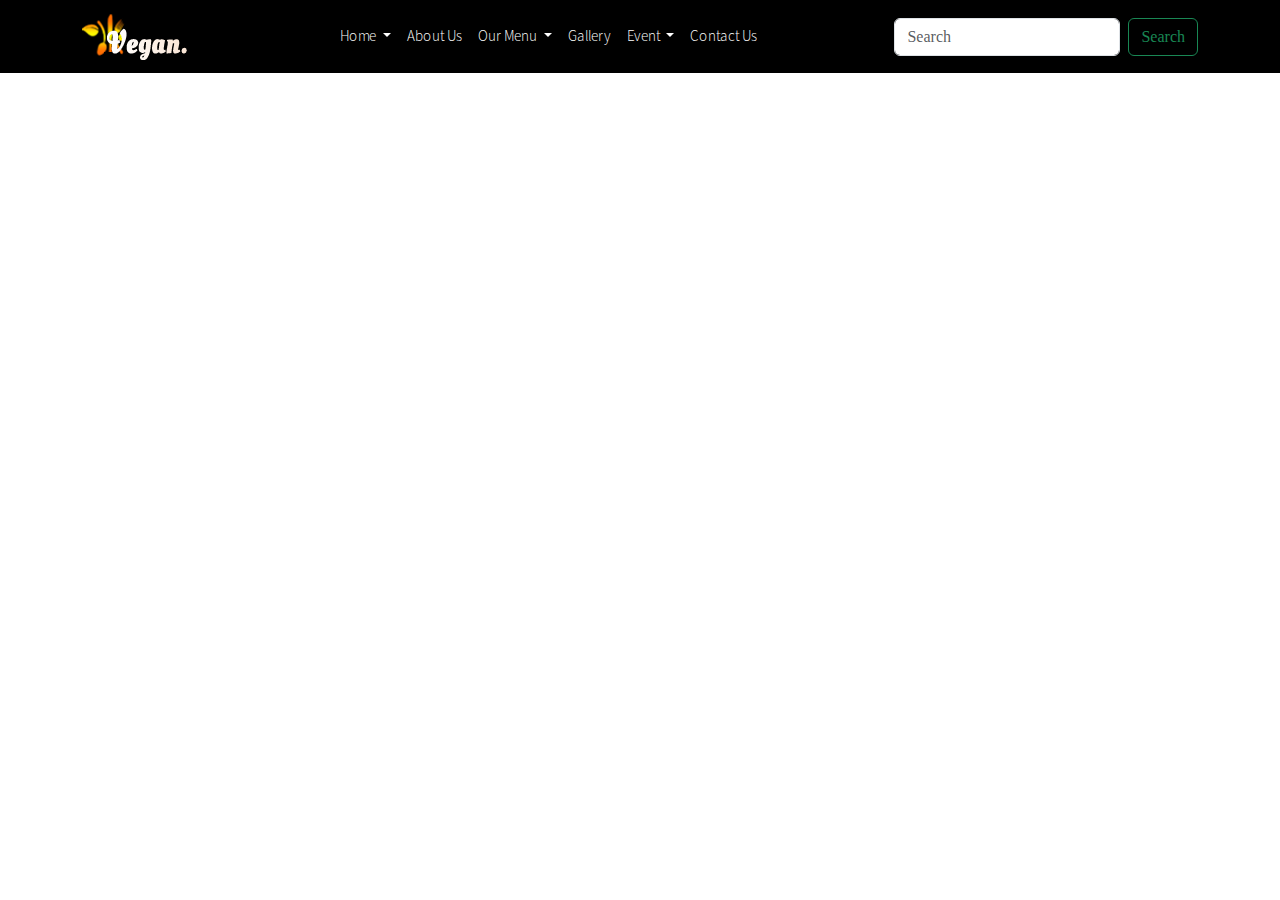
<file: about.html>
<!DOCTYPE html>
<html lang="en">
<head>
    <meta charset="UTF-8">
    <meta name="viewport" content="width=device-width, initial-scale=1.0">
    <title>Document</title>
    <link href="https://cdn.jsdelivr.net/npm/bootstrap@5.3.3/dist/css/bootstrap.min.css" rel="stylesheet" integrity="sha384-QWTKZyjpPEjISv5WaRU9OFeRpok6YctnYmDr5pNlyT2bRjXh0JMhjY6hW+ALEwIH" crossorigin="anonymous">
    <!-- nav css bootstrap end -->
    <link rel="stylesheet" href="https://cdnjs.cloudflare.com/ajax/libs/OwlCarousel2/2.3.4/assets/owl.theme.default.css">
    <link rel="stylesheet" href="https://cdnjs.cloudflare.com/ajax/libs/OwlCarousel2/2.3.4/assets/owl.carousel.min.css">
    <link rel="stylesheet" href="https://cdnjs.cloudflare.com/ajax/libs/font-awesome/6.5.2/css/all.min.css"/>
    <!-- <link rel="stylesheet" href="Css/demo.css">
    <link rel="stylesheet" href="Css/main.css">
    <link rel="stylesheet" href="Css/nav.css"> -->
    <link rel="stylesheet" href="Css/stylesheet.css">
</head>
<body>
    <!-- nav bar start -->
   <header>
    <nav class="navbar navbar-expand-lg fixed-top bg-body-tertiary">
        <div class="container">
          <a class="navbar-brand" href="#"><img src="image/logo1.png" alt=""></a>
          <button class="navbar-toggler" type="button" data-bs-toggle="collapse" data-bs-target="#navbarSupportedContent" aria-controls="navbarSupportedContent" aria-expanded="false" aria-label="Toggle navigation">
            <span class="navbar-toggler-icon"></span>
          </button>
          <div class="collapse navbar-collapse" id="navbarSupportedContent">
            <ul class="navbar-nav ms-auto mb-2 mb-lg-0">
                <li class="nav-item dropdown">
                    <a class="nav-link dropdown-toggle" href="#" role="button" data-bs-toggle="dropdown" aria-expanded="false">
                      Home
                    </a>
                    <ul class="dropdown-menu">
                      <li><a class="dropdown-item" href="#">Home 1</a></li>
                      <li><hr class="dropdown-divider"></li>
                      <li><a class="dropdown-item" href="#">Home 2</a></li>
                      <li><a class="dropdown-item" href="#">Home 3</a></li>
                    </ul>
                  </li>
              <li class="nav-item">
                <a class="nav-link" href="#">About Us</a>
              </li>
              <li class="nav-item dropdown">
                <a class="nav-link dropdown-toggle" href="#" role="button" data-bs-toggle="dropdown" aria-expanded="false">
                  Our Menu
                </a>
                <ul class="dropdown-menu">
                  <li><a class="dropdown-item" href="#">Our Menu 1</a></li>
                  <li><hr class="dropdown-divider"></li>
                  <li><a class="dropdown-item" href="#">Our Menu 2</a></li>
                  <li><a class="dropdown-item" href="#">Our Menu 3</a></li>
                </ul>
              </li>
              <li class="nav-item">
                <a class="nav-link">Gallery</a>
              </li>
              <li class="nav-item dropdown">
                <a class="nav-link dropdown-toggle" href="#" role="button" data-bs-toggle="dropdown" aria-expanded="false">
                  Event
                </a>
                <ul class="dropdown-menu">
                  <li><a class="dropdown-item" href="#">Event</a></li>
                  <li><hr class="dropdown-divider"></li>
                  <li><a class="dropdown-item" href="#">Our Blog</a></li>
                  <li><a class="dropdown-item" href="#">Our Blog Details</a></li>
                </ul>
              </li>
              <li class="nav-item">
                <a class="nav-link">Contact Us</a>
              </li>
            </ul>
            <form class="d-flex ms-auto mb-2 mb-lg-0" role="search">
              <input class="form-control me-2" type="search" placeholder="Search" aria-label="Search">
              <button class="btn btn-outline-success" type="submit">Search</button>
            </form>
          </div>
        </div>
      </nav>
   </header>
    <!-- <div class="banner">
        <div id="carouselExampleCaptions" class="carousel slide">
            <div class="carousel-indicators">
              <button type="button" data-bs-target="#carouselExampleCaptions" data-bs-slide-to="0" class="active" aria-current="true" aria-label="Slide 1"></button>
              <button type="button" data-bs-target="#carouselExampleCaptions" data-bs-slide-to="1" aria-label="Slide 2"></button>
              <button type="button" data-bs-target="#carouselExampleCaptions" data-bs-slide-to="2" aria-label="Slide 3"></button>
              <button type="button" data-bs-target="#carouselExampleCaptions" data-bs-slide-to="3" aria-label="Slide 4"></button>
              <button type="button" data-bs-target="#carouselExampleCaptions" data-bs-slide-to="4" aria-label="Slide 5"></button>
            </div>
            <div class="carousel-inner">
              <div class="carousel-item active">
                <img src="image/banner.jpg" class="d-block w-100" alt="...">
                <div class="carousel-caption d-none d-md-block">
                  <h5>First slide label</h5>
                  <p>Some representative placeholder content for the first slide.</p>
                </div>
              </div>
              <div class="carousel-item">
                <img src="image/image-1.jpg" class="d-block w-100" alt="...">
                <div class="carousel-caption d-none d-md-block">
                  <h5>Second slide label</h5>
                  <p>Some representative placeholder content for the second slide.</p>
                </div>
              </div>
              <div class="carousel-item">
                <img src="image/image-2.jpg" class="d-block w-100" alt="...">
                <div class="carousel-caption d-none d-md-block">
                  <h5>Second slide label</h5>
                  <p>Some representative placeholder content for the second slide.</p>
                </div>
              </div>
              <div class="carousel-item">
                <img src="image/image-3.jpg" class="d-block w-100" alt="...">
                <div class="carousel-caption d-none d-md-block">
                  <h5>Second slide label</h5>
                  <p>Some representative placeholder content for the second slide.</p>
                </div>
              </div>
              <div class="carousel-item">
                <img src="image/image-4.jpg" class="d-block w-100" alt="...">
                <div class="carousel-caption d-none d-md-block">
                  <h5>Second slide label</h5>
                  <p>Some representative placeholder content for the second slide.</p>
                </div>
              </div>
              <div class="carousel-item">
                <img src="image/image-5.jpg" class="d-block w-100" alt="...">
                <div class="carousel-caption d-none d-md-block">
                  <h5>Third slide label</h5>
                  <p>Some representative placeholder content for the third slide.</p>
                </div>
              </div>
            </div>
            <button class="carousel-control-prev" type="button" data-bs-target="#carouselExampleCaptions" data-bs-slide="prev">
              <span class="carousel-control-prev-icon" aria-hidden="true"></span>
              <span class="visually-hidden">Previous</span>
            </button>
            <button class="carousel-control-next" type="button" data-bs-target="#carouselExampleCaptions" data-bs-slide="next">
              <span class="carousel-control-next-icon" aria-hidden="true"></span>
              <span class="visually-hidden">Next</span>
            </button>
          </div>
    </div>
    <div class="about_us">
        <div class="Container">
            <div class="row">
                            <div class="txt_one">
                                <h5>Our Story</h5>
                                <h2>Welcome to Vegan Resturant</h2>
                                <p>Lorem ipsum dolor sit amet, consectetur adipiscing elit, sed do eiusmod tempor <br> incididunt ut labore et dolore magna aliqua. Ut enim ad minim veniam, nostrud <br> consectetur adipiscing adipiscing elit. <br><br><br>Lorem ipsum dolor sit amet, consectetur adipiscing elit, sed do eiusmod tempor <br> incididunt ut labore et dolore magna aliqua. Ut enim ad minim veniam, nostrud <br> consectetur adipiscing adipiscing elit.</p>
                                <div class="read_more">
                                    <a href="#">Read More</a>
                                </div>
                            </div>
                         <div class="img_sec">
                                   <img src="image/about-1.jpg" alt="about-1">
                         </div>
                                
            </div>
        </div>

   </div>  
   <div class="service_quality">
            <div class="Container">
              <div class="service_quality_sec">
                <div class="quality_heading">
                    <h5>Everything You Find In</h5>
                    <h2>Quality of Service</h2>
                </div>
              </div>
             </div>
   </div>
   <div class="service_quality_part">
      <div class="Container">
          <div class="flex_sec_three">
               <div class="flex_sec_three_copy">
            <div class="box">
          <div class="icon">
            <i class="fa-solid fa-burger fa-2xl"></i>
          </div>
          <div class="our_speech">
              <h4>Gold Spa & Fitness Club</h4>
              <p>Lorem ipsum dolor sit amet, consectetur adipiscing elit, sed do eiusmod tempor incididunt ut labore et dolore.</p>
          </div>
          </div>
          <div class="box">
          <div class="icon">
              <img src="image/dumble.png" alt="">
          </div>
          <div class="our_speech">
              <h4>Gold Spa & Fitness Club</h4>
              <p>Lorem ipsum dolor sit amet, consectetur adipiscing elit, sed do eiusmod tempor incididunt ut labore et dolore.</p>
          </div>
          </div>
          <div class="box">
          <div class="icon">
              <img src="image/dumble.png" alt="">
          </div>
          <div class="our_speech">
              <h4>Gold Spa & Fitness Club</h4>
              <p>Lorem ipsum dolor sit amet, consectetur adipiscing elit, sed do eiusmod tempor incididunt ut labore et dolore.</p>
          </div>
          </div>
               </div>
               <div class="flex_sec_three_copy">
            <div class="box">
          <div class="icon">
              <img src="image/dumble.png" alt="dumble">
          </div>
          <div class="our_speech">
              <h4>Gold Spa & Fitness Club</h4>
              <p>Lorem ipsum dolor sit amet, consectetur adipiscing elit, sed do eiusmod tempor incididunt ut labore et dolore.</p>
          </div>
          </div>
          <div class="box">
          <div class="icon">
              <img src="image/dumble.png" alt="">
          </div>
          <div class="our_speech">
              <h4>Gold Spa & Fitness Club</h4>
              <p>Lorem ipsum dolor sit amet, consectetur adipiscing elit, sed do eiusmod tempor incididunt ut labore et dolore.</p>
          </div>
          </div>
          <div class="box">
          <div class="icon">
              <img src="image/dumble.png" alt="">
          </div>
          <div class="our_speech">
              <h4>Gold Spa & Fitness Club</h4>
              <p>Lorem ipsum dolor sit amet, consectetur adipiscing elit, sed do eiusmod tempor incididunt ut labore et dolore.</p>
          </div>
          </div>
               </div>
           </div>
      </div>
   </div>
   <div class="our_blog_event">
    <div class="Container">
        <div class="blog_heading">
            <h5>Latest News At Vegan</h5>
            <h2>Our Blog & Event</h2>
        </div>
        <div class="flex_sec_four">
            <div class="sec_four">
                <div class="blog_img">
                    <img src="image/blog-1.jpg" alt="blog-1">
                </div>
                <div class="blog_content">
                 <h3>   Quick and Easy Ginger Beef and Onion Stir Fry</h3>
                 <p>Lorem ipsum dolor sit amet, consectetur adipiscing elit, sed do eiusmod tempor incididunt ut labore veniam dolore.</p>
                </div>
            </div>
            <div class="sec_four">
                <div class="blog_img">
                    <img src="image/blog-2.jpg" alt="blog-2">
                </div>
                <div class="blog_content">
                 <h3>How To Avoid Unexpected Restaurant Expenses</h3>
                 <p>Lorem ipsum dolor sit amet, consectetur adipiscing elit, sed do eiusmod tempor incididunt ut labore veniam dolore.</p>
                </div>
            </div>
            <div class="sec_four">
                <div class="blog_img">
                    <img src="image/blog-3.jpg" alt="blog-3">
                </div>
                <div class="blog_content">
                 <h3>Now Is The Right Time To Offer Take And Bake Pizza</h3>
                 <p>Lorem ipsum dolor sit amet, consectetur adipiscing elit, sed do eiusmod tempor incididunt ut labore veniam dolore.</p>
                </div>
            </div>
        </div>
    </div>
   </div>
   <div class="find_us">
    <div class="Container">
        <div class="find_us_location">
            <div class="address">
                <p>1/100 Rajendra Prasad Colony , PGM Saha Road , Near Padatik Club</p>
                <h2>Rajendra Prasad Colony , Kolkata , 700033</h2>
            </div>
            <div class="map">
                <iframe src="https://www.google.com/maps/embed?pb=!1m18!1m12!1m3!1d117925.21689582619!2d88.26494964376381!3d22.53556493830009!2m3!1f0!2f0!3f0!3m2!1i1024!2i768!4f13.1!3m3!1m2!1s0x39f882db4908f667%3A0x43e330e68f6c2cbc!2sKolkata%2C%20West%20Bengal!5e0!3m2!1sen!2sin!4v1715289253275!5m2!1sen!2sin" width="600" height="450" style="border:0;" allowfullscreen="" loading="lazy" referrerpolicy="no-referrer-when-downgrade"></iframe>
            </div>
        </div>
    </div>
   </div>
   <div class="video_blog">
    <div class="Container">
        <div class="video_blog_part">
            <div class="video_part">
                <div class="video">
                    <iframe width="560" height="315" src="https://www.youtube.com/embed/LjBRZdtow4Q?si=Zov-4qjH8XpRyyd2" title="YouTube video player" frameborder="0" allow="accelerometer; autoplay; clipboard-write; encrypted-media; gyroscope; picture-in-picture; web-share" referrerpolicy="strict-origin-when-cross-origin" allowfullscreen></iframe>
                </div>
                <p>Blog-1</p>
            </div>
            <div class="video_part">
                <div class="video">
                    <iframe width="560" height="315" src="https://www.youtube.com/embed/LjBRZdtow4Q?si=Zov-4qjH8XpRyyd2" title="YouTube video player" frameborder="0" allow="accelerometer; autoplay; clipboard-write; encrypted-media; gyroscope; picture-in-picture; web-share" referrerpolicy="strict-origin-when-cross-origin" allowfullscreen></iframe>
                </div>
                <p>Blog-2</p>
            </div>
            <div class="video_part">
                <div class="video">
                    <iframe width="560" height="315" src="https://www.youtube.com/embed/LjBRZdtow4Q?si=Zov-4qjH8XpRyyd2" title="YouTube video player" frameborder="0" allow="accelerometer; autoplay; clipboard-write; encrypted-media; gyroscope; picture-in-picture; web-share" referrerpolicy="strict-origin-when-cross-origin" allowfullscreen></iframe>
                </div>
                <p>Blog-3</p>
            </div>
        </div>
    </div>
   </div>
   <footer>
            <div class="Container">
                <div class="flex_sec_five">
                    <div class="footer_content">
                        <div class="footer_content_heading">
                            <h3>Our Location</h3>
                        </div>
                        <p>1/100 Rajendra Prasad Colony ,<br> PGM Saha Road , <br>Near Padatik Club
                            <br>
                            Kolkata , 700033
                        </p>
                        <div class="google_location">
                            <iframe src="https://www.google.com/maps/embed?pb=!1m23!1m12!1m3!1d7371.334482678039!2d88.35819113392246!3d22.51666472913098!2m3!1f0!2f0!3f0!3m2!1i1024!2i768!4f13.1!4m8!3e6!4m0!4m5!1s0x3a0276d551f1dbed%3A0x757d6a2be1a378ee!2sGolpark%2C%20Hindustan%20Park%2C%20Gariahat%2C%20Kolkata%2C%20West%20Bengal!3m2!1d22.516983099999997!2d88.3633918!5e0!3m2!1sen!2sin!4v1715701214333!5m2!1sen!2sin" width="600" height="450" style="border:0;" allowfullscreen="" loading="lazy" referrerpolicy="no-referrer-when-downgrade"></iframe>
                        </div>
                    </div>
                    <div class="footer_content">
                        <div class="footer_content_heading">
                            <h3>Opening Hours</h3>
                        </div>
                        <p>Monday to Saturday
                            <br>
                            8 A.M  to 11 P.M 
                            <br>
                            Sunday Close
                        </p>
                    </div>
                    <div class="footer_content">
                        <div class="footer_content_heading">
                            <h3>Useful Links</h3>
                        </div>
                        <div class="useful_links">
                            <ul>
                                <li><a href="#">Home</a></li>
                                <li><a href="#">About Us</a></li>
                                <li><a href="#">Blog</a></li>
                                <li><a href="#">Our Menu</a></li>
                                <li><a href="#">Event</a></li>
                                <li><a href="#">Contact Us</a></li>
                            </ul>
                        </div>
                    </div>
                    <div class="footer_content">
                        <div class="footer_content_heading">
                            <h3>Contact Info</h3>
                        </div>
                        <div class="mobile_number">
                            <a href="#">+91 9876543210</a>
                        </div>
                        <div class="mail">
                            <a href="#">vegan_demo@gmail.com</a>
                        </div>
                        <ul class="social_links">
                            <li>
                                <a href="#">
                                  <i class="fa-brands fa-facebook fa-2xl"></i>
                                </a>
                            </li>
                            <li>
                                <a href="#">
                                    <i class="fa-brands fa-twitter fa-2xl"></i>
                                </a>
                            </li>
                            <li>
                                <a href="#">
                                    <i class="fa-brands fa-square-instagram fa-2xl"></i>
                                </a>
                            </li>
                            <li>
                                <a href="#">
                                    <i class="fa-brands fa-linkedin fa-2xl"></i>
                                </a>
                            </li>
                        </ul>
                    </div>
                </div>
            </div>
   </footer>
   <div class="copy_right_sec">
    <div class="Container">
       <div class="flex_sec_six">
            <div class="left_sec">
                      <p>Vegan &copy; 2020-Designed by Cute Themes.</p>
            </div>
            <div class="right_sec">
                       <a class="terms_conditions_sec" href="#">Terms & Conditions</a>
                       <a class="privacy_policy" href="">Privacy Policy</a>
            </div>
       </div>
    </div>
   </div> -->

   <script src="https://cdn.jsdelivr.net/npm/bootstrap@5.3.3/dist/js/bootstrap.bundle.min.js" integrity="sha384-YvpcrYf0tY3lHB60NNkmXc5s9fDVZLESaAA55NDzOxhy9GkcIdslK1eN7N6jIeHz" crossorigin="anonymous"></script>
<!-- <script>
    /* Toggle between adding and removing the "responsive" class to topnav when the user clicks on the icon */
function myFunction() {
  var x = document.getElementById("myTopnav");
  if (x.className === "topnav") {
    x.className += " responsive";
  } else {
    x.className = "topnav";
  }
}
</script> -->
<!-- // owl carousel java script start
   <script src="https://cdnjs.cloudflare.com/ajax/libs/jquery/3.7.1/jquery.min.js"></script>
    <script src="https://cdnjs.cloudflare.com/ajax/libs/OwlCarousel2/2.3.4/owl.carousel.min.js"></script>
   <script>
    $('.owl-carousel').owlCarousel({
    loop:true,
    margin:10,
    nav:true,
    autoplay:true,
    autoplaytiming:2000,
    responsive:{
        0:{
            items:1
        },
        600:{
            items:3
        },
        1000:{
            items:5
        },
        1200:{
            items:1 ,
            nav:true
        
        }
    }
})
   </script> -->
   <script>
    $('.carousel-item').carouselItem({ 
        loop:true,
        autoplay:true,
        autoplaytiming:1000,
    }
)
   </script>
</body>
</html>
</file>
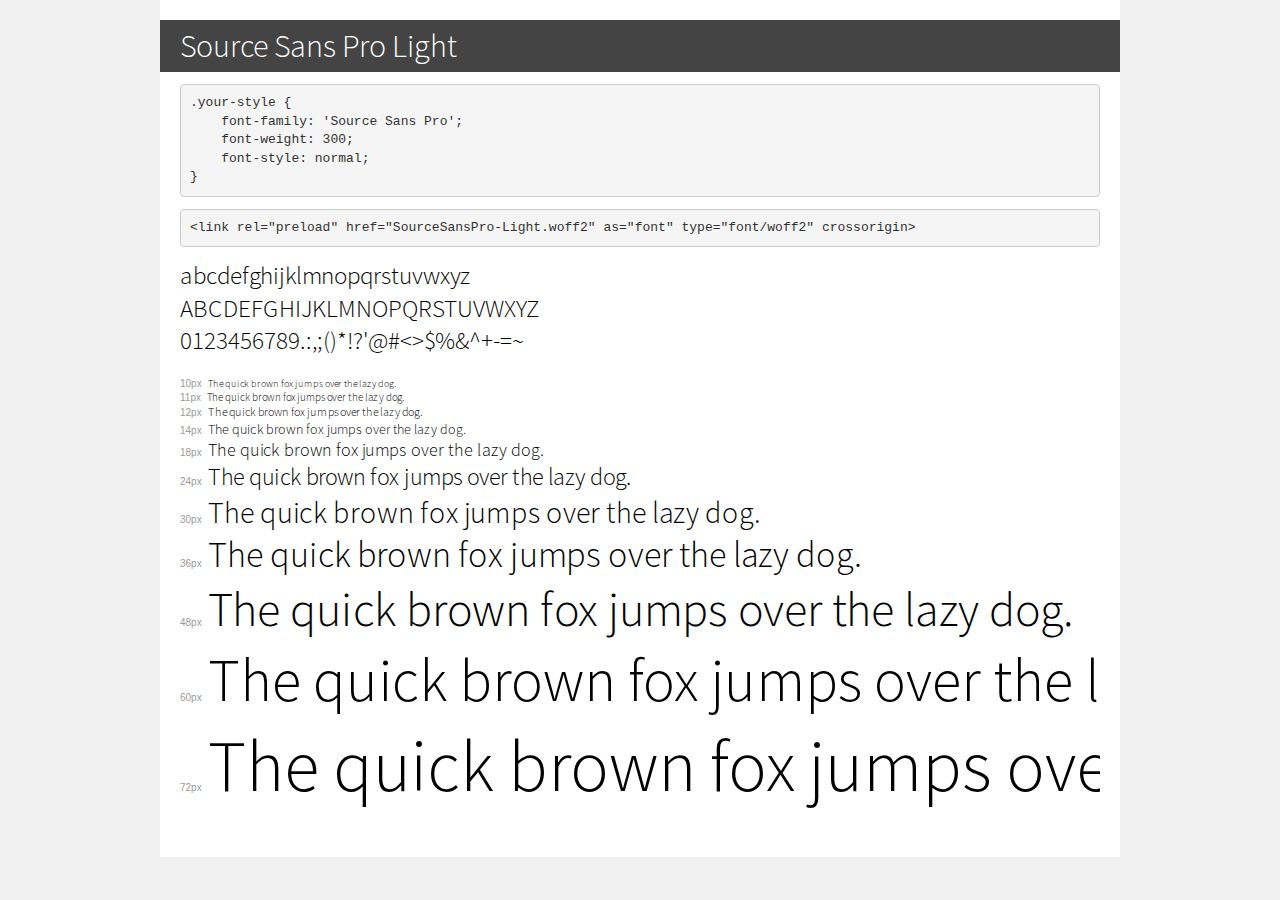
<file: font/demo.html>
<!DOCTYPE html>
<html lang="en">
<head>
    <meta charset="utf-8">
    <meta http-equiv="X-UA-Compatible" content="IE=edge">
    <meta name="viewport" content="width=device-width, initial-scale=1">
    <meta name="robots" content="noindex, noarchive">
    <meta name="format-detection" content="telephone=no">
    <title>Transfonter demo</title>
    <link href="stylesheet.css" rel="stylesheet">
    <style>
        /*
        http://meyerweb.com/eric/tools/css/reset/
        v2.0 | 20110126
        License: none (public domain)
        */
        html, body, div, span, applet, object, iframe,
        h1, h2, h3, h4, h5, h6, p, blockquote, pre,
        a, abbr, acronym, address, big, cite, code,
        del, dfn, em, img, ins, kbd, q, s, samp,
        small, strike, strong, sub, sup, tt, var,
        b, u, i, center,
        dl, dt, dd, ol, ul, li,
        fieldset, form, label, legend,
        table, caption, tbody, tfoot, thead, tr, th, td,
        article, aside, canvas, details, embed,
        figure, figcaption, footer, header, hgroup,
        menu, nav, output, ruby, section, summary,
        time, mark, audio, video {
            margin: 0;
            padding: 0;
            border: 0;
            font-size: 100%;
            font: inherit;
            vertical-align: baseline;
        }
        /* HTML5 display-role reset for older browsers */
        article, aside, details, figcaption, figure,
        footer, header, hgroup, menu, nav, section {
            display: block;
        }
        body {
            line-height: 1;
        }
        ol, ul {
            list-style: none;
        }
        blockquote, q {
            quotes: none;
        }
        blockquote:before, blockquote:after,
        q:before, q:after {
            content: '';
            content: none;
        }
        table {
            border-collapse: collapse;
            border-spacing: 0;
        }
        /* demo styles */
        body {
            background: #f0f0f0;
            color: #000;
        }
        .page {
            background: #fff;
            width: 920px;
            margin: 0 auto;
            padding: 20px 20px 0 20px;
            overflow: hidden;
        }
        .font-container {
            overflow-x: auto;
            overflow-y: hidden;
            margin-bottom: 40px;
            line-height: 1.3;
            white-space: nowrap;
            padding-bottom: 5px;
        }
        h1 {
            position: relative;
            background: #444;
            font-size: 32px;
            color: #fff;
            padding: 10px 20px;
            margin: 0 -20px 12px -20px;
        }
        .letters {
            font-size: 25px;
            margin-bottom: 20px;
        }
        .s10:before {
            content: '10px';
        }
        .s11:before {
            content: '11px';
        }
        .s12:before {
            content: '12px';
        }
        .s14:before {
            content: '14px';
        }
        .s18:before {
            content: '18px';
        }
        .s24:before {
            content: '24px';
        }
        .s30:before {
            content: '30px';
        }
        .s36:before {
            content: '36px';
        }
        .s48:before {
            content: '48px';
        }
        .s60:before {
            content: '60px';
        }
        .s72:before {
            content: '72px';
        }
        .s10:before, .s11:before, .s12:before, .s14:before,
        .s18:before, .s24:before, .s30:before, .s36:before,
        .s48:before, .s60:before, .s72:before {
            font-family: Arial, sans-serif;
            font-size: 10px;
            font-weight: normal;
            font-style: normal;
            color: #999;
            padding-right: 6px;
        }
        pre {
            display: block;
            padding: 9px;
            margin: 0 0 12px;
            font-family: Monaco, Menlo, Consolas, "Courier New", monospace;
            font-size: 13px;
            line-height: 1.428571429;
            color: #333;
            font-weight: normal;
            font-style: normal;
            background-color: #f5f5f5;
            border: 1px solid #ccc;
            overflow-x: auto;
            border-radius: 4px;
        }
        /* responsive */
        @media (max-width: 959px) {
            .page {
                width: auto;
                margin: 0;
            }
        }
    </style>
</head>
<body>
<div class="page">
    <div class="demo">
        <h1 style="font-family: 'Source Sans Pro'; font-weight: 300; font-style: normal;">Source Sans Pro Light</h1>
        <pre title="Usage">.your-style {
    font-family: 'Source Sans Pro';
    font-weight: 300;
    font-style: normal;
}</pre>
        <pre title="Preload (optional)">
&lt;link rel=&quot;preload&quot; href=&quot;SourceSansPro-Light.woff2&quot; as=&quot;font&quot; type=&quot;font/woff2&quot; crossorigin&gt;</pre>
        <div class="font-container" style="font-family: 'Source Sans Pro'; font-weight: 300; font-style: normal;">
            <p class="letters">
                abcdefghijklmnopqrstuvwxyz<br>
ABCDEFGHIJKLMNOPQRSTUVWXYZ<br>
                0123456789.:,;()*!?'@#&lt;&gt;$%&^+-=~
            </p>
            <p class="s10" style="font-size: 10px;">The quick brown fox jumps over the lazy dog.</p>
            <p class="s11" style="font-size: 11px;">The quick brown fox jumps over the lazy dog.</p>
            <p class="s12" style="font-size: 12px;">The quick brown fox jumps over the lazy dog.</p>
            <p class="s14" style="font-size: 14px;">The quick brown fox jumps over the lazy dog.</p>
            <p class="s18" style="font-size: 18px;">The quick brown fox jumps over the lazy dog.</p>
            <p class="s24" style="font-size: 24px;">The quick brown fox jumps over the lazy dog.</p>
            <p class="s30" style="font-size: 30px;">The quick brown fox jumps over the lazy dog.</p>
            <p class="s36" style="font-size: 36px;">The quick brown fox jumps over the lazy dog.</p>
            <p class="s48" style="font-size: 48px;">The quick brown fox jumps over the lazy dog.</p>
            <p class="s60" style="font-size: 60px;">The quick brown fox jumps over the lazy dog.</p>
            <p class="s72" style="font-size: 72px;">The quick brown fox jumps over the lazy dog.</p>
        </div>
    </div>

</div>
</body>
</html>
</file>
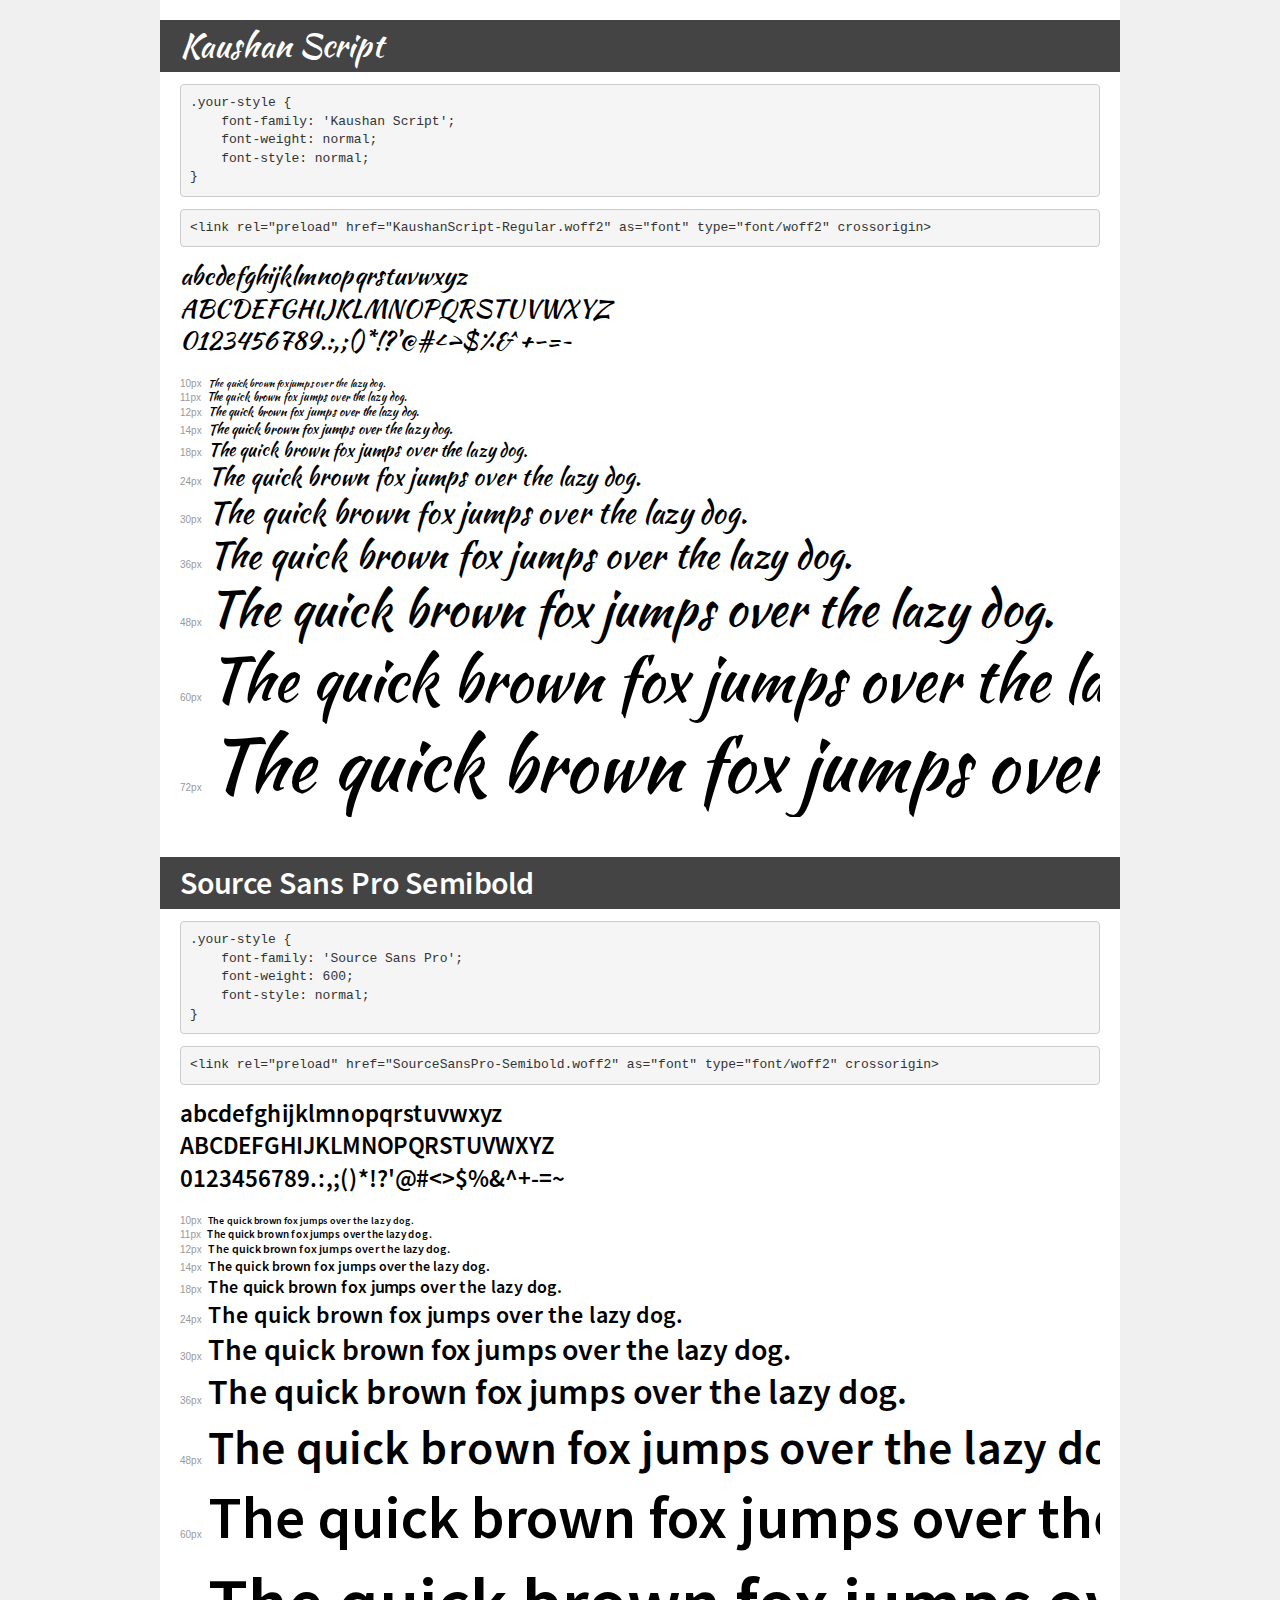
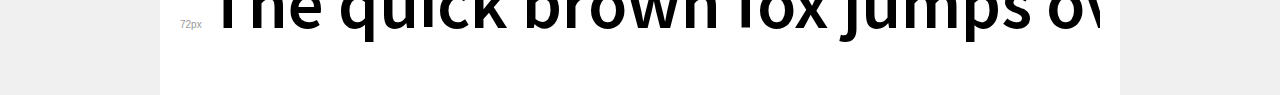
<file: font/transfonter.org-20240619-104521/demo.html>
<!DOCTYPE html>
<html lang="en">
<head>
    <meta charset="utf-8">
    <meta http-equiv="X-UA-Compatible" content="IE=edge">
    <meta name="viewport" content="width=device-width, initial-scale=1">
    <meta name="robots" content="noindex, noarchive">
    <meta name="format-detection" content="telephone=no">
    <title>Transfonter demo</title>
    <link href="stylesheet.css" rel="stylesheet">
    <style>
        /*
        http://meyerweb.com/eric/tools/css/reset/
        v2.0 | 20110126
        License: none (public domain)
        */
        html, body, div, span, applet, object, iframe,
        h1, h2, h3, h4, h5, h6, p, blockquote, pre,
        a, abbr, acronym, address, big, cite, code,
        del, dfn, em, img, ins, kbd, q, s, samp,
        small, strike, strong, sub, sup, tt, var,
        b, u, i, center,
        dl, dt, dd, ol, ul, li,
        fieldset, form, label, legend,
        table, caption, tbody, tfoot, thead, tr, th, td,
        article, aside, canvas, details, embed,
        figure, figcaption, footer, header, hgroup,
        menu, nav, output, ruby, section, summary,
        time, mark, audio, video {
            margin: 0;
            padding: 0;
            border: 0;
            font-size: 100%;
            font: inherit;
            vertical-align: baseline;
        }
        /* HTML5 display-role reset for older browsers */
        article, aside, details, figcaption, figure,
        footer, header, hgroup, menu, nav, section {
            display: block;
        }
        body {
            line-height: 1;
        }
        ol, ul {
            list-style: none;
        }
        blockquote, q {
            quotes: none;
        }
        blockquote:before, blockquote:after,
        q:before, q:after {
            content: '';
            content: none;
        }
        table {
            border-collapse: collapse;
            border-spacing: 0;
        }
        /* demo styles */
        body {
            background: #f0f0f0;
            color: #000;
        }
        .page {
            background: #fff;
            width: 920px;
            margin: 0 auto;
            padding: 20px 20px 0 20px;
            overflow: hidden;
        }
        .font-container {
            overflow-x: auto;
            overflow-y: hidden;
            margin-bottom: 40px;
            line-height: 1.3;
            white-space: nowrap;
            padding-bottom: 5px;
        }
        h1 {
            position: relative;
            background: #444;
            font-size: 32px;
            color: #fff;
            padding: 10px 20px;
            margin: 0 -20px 12px -20px;
        }
        .letters {
            font-size: 25px;
            margin-bottom: 20px;
        }
        .s10:before {
            content: '10px';
        }
        .s11:before {
            content: '11px';
        }
        .s12:before {
            content: '12px';
        }
        .s14:before {
            content: '14px';
        }
        .s18:before {
            content: '18px';
        }
        .s24:before {
            content: '24px';
        }
        .s30:before {
            content: '30px';
        }
        .s36:before {
            content: '36px';
        }
        .s48:before {
            content: '48px';
        }
        .s60:before {
            content: '60px';
        }
        .s72:before {
            content: '72px';
        }
        .s10:before, .s11:before, .s12:before, .s14:before,
        .s18:before, .s24:before, .s30:before, .s36:before,
        .s48:before, .s60:before, .s72:before {
            font-family: Arial, sans-serif;
            font-size: 10px;
            font-weight: normal;
            font-style: normal;
            color: #999;
            padding-right: 6px;
        }
        pre {
            display: block;
            padding: 9px;
            margin: 0 0 12px;
            font-family: Monaco, Menlo, Consolas, "Courier New", monospace;
            font-size: 13px;
            line-height: 1.428571429;
            color: #333;
            font-weight: normal;
            font-style: normal;
            background-color: #f5f5f5;
            border: 1px solid #ccc;
            overflow-x: auto;
            border-radius: 4px;
        }
        /* responsive */
        @media (max-width: 959px) {
            .page {
                width: auto;
                margin: 0;
            }
        }
    </style>
</head>
<body>
<div class="page">
    <div class="demo">
        <h1 style="font-family: 'Kaushan Script'; font-weight: normal; font-style: normal;">Kaushan Script</h1>
        <pre title="Usage">.your-style {
    font-family: 'Kaushan Script';
    font-weight: normal;
    font-style: normal;
}</pre>
        <pre title="Preload (optional)">
&lt;link rel=&quot;preload&quot; href=&quot;KaushanScript-Regular.woff2&quot; as=&quot;font&quot; type=&quot;font/woff2&quot; crossorigin&gt;</pre>
        <div class="font-container" style="font-family: 'Kaushan Script'; font-weight: normal; font-style: normal;">
            <p class="letters">
                abcdefghijklmnopqrstuvwxyz<br>
ABCDEFGHIJKLMNOPQRSTUVWXYZ<br>
                0123456789.:,;()*!?'@#&lt;&gt;$%&^+-=~
            </p>
            <p class="s10" style="font-size: 10px;">The quick brown fox jumps over the lazy dog.</p>
            <p class="s11" style="font-size: 11px;">The quick brown fox jumps over the lazy dog.</p>
            <p class="s12" style="font-size: 12px;">The quick brown fox jumps over the lazy dog.</p>
            <p class="s14" style="font-size: 14px;">The quick brown fox jumps over the lazy dog.</p>
            <p class="s18" style="font-size: 18px;">The quick brown fox jumps over the lazy dog.</p>
            <p class="s24" style="font-size: 24px;">The quick brown fox jumps over the lazy dog.</p>
            <p class="s30" style="font-size: 30px;">The quick brown fox jumps over the lazy dog.</p>
            <p class="s36" style="font-size: 36px;">The quick brown fox jumps over the lazy dog.</p>
            <p class="s48" style="font-size: 48px;">The quick brown fox jumps over the lazy dog.</p>
            <p class="s60" style="font-size: 60px;">The quick brown fox jumps over the lazy dog.</p>
            <p class="s72" style="font-size: 72px;">The quick brown fox jumps over the lazy dog.</p>
        </div>
    </div>

    <div class="demo">
        <h1 style="font-family: 'Source Sans Pro'; font-weight: 600; font-style: normal;">Source Sans Pro Semibold</h1>
        <pre title="Usage">.your-style {
    font-family: 'Source Sans Pro';
    font-weight: 600;
    font-style: normal;
}</pre>
        <pre title="Preload (optional)">
&lt;link rel=&quot;preload&quot; href=&quot;SourceSansPro-Semibold.woff2&quot; as=&quot;font&quot; type=&quot;font/woff2&quot; crossorigin&gt;</pre>
        <div class="font-container" style="font-family: 'Source Sans Pro'; font-weight: 600; font-style: normal;">
            <p class="letters">
                abcdefghijklmnopqrstuvwxyz<br>
ABCDEFGHIJKLMNOPQRSTUVWXYZ<br>
                0123456789.:,;()*!?'@#&lt;&gt;$%&^+-=~
            </p>
            <p class="s10" style="font-size: 10px;">The quick brown fox jumps over the lazy dog.</p>
            <p class="s11" style="font-size: 11px;">The quick brown fox jumps over the lazy dog.</p>
            <p class="s12" style="font-size: 12px;">The quick brown fox jumps over the lazy dog.</p>
            <p class="s14" style="font-size: 14px;">The quick brown fox jumps over the lazy dog.</p>
            <p class="s18" style="font-size: 18px;">The quick brown fox jumps over the lazy dog.</p>
            <p class="s24" style="font-size: 24px;">The quick brown fox jumps over the lazy dog.</p>
            <p class="s30" style="font-size: 30px;">The quick brown fox jumps over the lazy dog.</p>
            <p class="s36" style="font-size: 36px;">The quick brown fox jumps over the lazy dog.</p>
            <p class="s48" style="font-size: 48px;">The quick brown fox jumps over the lazy dog.</p>
            <p class="s60" style="font-size: 60px;">The quick brown fox jumps over the lazy dog.</p>
            <p class="s72" style="font-size: 72px;">The quick brown fox jumps over the lazy dog.</p>
        </div>
    </div>

</div>
</body>
</html>
</file>
<file: Css/demo.css>
/*
	Todd Motto Labs
	URL: www.toddmotto.com
*/

body {
	background:#ffffff;
}
a,
a:hover {
	text-decoration:none;
}
ul,
ol {
	list-style:none;
}
.wrapper {
	max-width:1200px;
	width:95%;
	margin:0 auto;
	position:relative;
}
.main {
	width:100%;
	text-align:center;
	padding: 20px 0px 20px 0px;
}
.content {
	text-align:left;
	margin:25px 0;
}
.content-text {
	margin:0 0 15px;
}

/*------------------------------------*\
    Flaunt JS Navigation
\*------------------------------------*/

.nav {
	position:relative;
	display:inline-block;
	font-size:14px;
	font-weight:900;
	z-index: 2;
}
.nav-list {
	text-align:left;
}
.nav-item {
	float:left;
	display:inline;
	zoom:1;
	position:relative;
}
.nav-item a {
	display:block;
	color:#FFF;
	padding:15px 15px;
	/* background:#fbc31b; */
	border-bottom:1px solid #ffffff;
	border: 10px;
}
.nav-item > a:hover {
	background:#ffffff;
	color: #fbc31b;
}
.nav-item:hover .nav-submenu {
	display:block;
}
/* Navigation submenu */
.nav-submenu {
	display:none;
	position:absolute;
	left:0;
	width:180px;
}
.nav-submenu-item a {
	background:#fbc31b;
	border-bottom:1px solid #ffffff;
	display:block;
	padding:15px;
}
.nav-submenu-item a:hover {
	background:#3D3D3B;
}
/* Mobile navigation */
.nav-mobile {
	display:none; /* Hide from browsers that don't support media queries */
	cursor:pointer;
	position:absolute;
	top:0;
	right:0;
	background:#3D3D3B url(../img/nav.svg) no-repeat center center;
	background-size:18px;
	height:50px;
	width:50px;
}
/* Mobile navigation, clickable area for revealing <ul> */
.nav-click {
	position:absolute;
	top:0;
	right:0;
	display:none;
	border-left:1px solid #ffffff;
	height:49px;
	width:50px;
	cursor:pointer;
}
.nav-click i {
	display:block;
	height:48px;
	width:48px;
	background:url(../img/drop.svg) no-repeat center center;
	background-size:20px;
}
.nav-click:hover {
	background-color:#fbc31b;
}
.nav-rotate {
	-webkit-transform:rotate(180deg);
	-moz-transform:rotate(180deg);
	-ms-transform:rotate(180deg);
	-o-transform:rotate(180deg);
	transform:rotate(180deg);
}

/*------------------------------------*\
    Media Queries
\*------------------------------------*/

@media only screen and (min-width: 500px) and (max-width: 1199px) {
	.nav-mobile {
		display:block;
	}
	.nav {
		width:100%;
		padding:50px 0 0;
	}
	.nav-list {
		display:none;
	}
	.nav-item {
		width:100%;
		float:none;
	}
	.nav-item > a {
		padding:15px;
	}
	.nav-click {
		display:block;
	}
	.nav-mobile-open {
		border-radius:5px 5px 0 0;
		-webkit-border-radius:5px 5px 0 0;
		-moz-border-radius:5px 5px 0 0;
	}
	.nav-item:hover .nav-submenu {
		display:none;
	}
	.nav-submenu {
		position:static;
		width:100%;
	}
}

@media only screen and (min-width: 0px) and (max-width: 499px) {
	.nav-mobile {
		display:block;
	}
	.nav {
		width:100%;
		padding:50px 0 0;
	}
	.nav-list {
		display:none;
	}
	.nav-item {
		width:100%;
		float:none;
	}
	.nav-item > a {
		padding:15px;
	}
	.nav-click {
		display:block;
	}
	.nav-mobile-open {
		border-radius:5px 5px 0 0;
		-webkit-border-radius:5px 5px 0 0;
		-moz-border-radius:5px 5px 0 0;
	}
	.nav-item:hover .nav-submenu {
		display:none;
	}
	.nav-submenu {
		position:static;
		width:100%; }
	}
</file>
<file: Css/nav.css>
header{background-position: fixed;
z-index: 1;
background-color: #333;}

.topnav {
    background-color: #333;
    overflow: hidden;
  }
  
  /* Style the links inside the navigation bar */
  .topnav a {
    float: left;
    display: block;
    color: #f2f2f2;
    text-align: center;
    padding: 14px 16px;
    text-decoration: none;
    font-size: 17px;
  }
  
  /* Add an active class to highlight the current page */
  .active {
    background-color: #04AA6D;
    color: white;
  }
  
  /* Hide the link that should open and close the topnav on small screens */
  .topnav .icon {
    display: none;
  }
  
  /* Dropdown container - needed to position the dropdown content */
  .dropdown {
    float: left;
    overflow: hidden;
  }
  
  /* Style the dropdown button to fit inside the topnav */
  .dropdown .dropbtn {
    font-size: 17px;
    border: none;
    outline: none;
    color: white;
    padding: 14px 16px;
    background-color: inherit;
    font-family: inherit;
    margin: 0;
  }
  
  /* Style the dropdown content (hidden by default) */
  .dropdown-content {
    display: none;
    position: absolute;
    background-color: #f9f9f9;
    min-width: 160px;
    box-shadow: 0px 8px 16px 0px rgba(0,0,0,0.2);
    z-index: 1;
  }
  
  /* Style the links inside the dropdown */
  .dropdown-content a {
    float: none;
    color: black;
    padding: 12px 16px;
    text-decoration: none;
    display: block;
    text-align: left;
  }
  
  /* Add a dark background on topnav links and the dropdown button on hover */
  .topnav a:hover, .dropdown:hover .dropbtn {
    background-color: #555;
    color: white;
  }
  
  /* Add a grey background to dropdown links on hover */
  .dropdown-content a:hover {
    background-color: #ddd;
    color: black;
  }
  
  /* Show the dropdown menu when the user moves the mouse over the dropdown button */
  .dropdown:hover .dropdown-content {
    display: block;
  }
  
  /* When the screen is less than 600 pixels wide, hide all links, except for the first one ("Home"). Show the link that contains should open and close the topnav (.icon) */
  @media screen and (max-width: 600px) {
    .topnav a:not(:first-child), .dropdown .dropbtn {
      display: none;
    }
    .topnav a.icon {
      float: right;
      display: block;
    }
  }
  
  /* The "responsive" class is added to the topnav with JavaScript when the user clicks on the icon. This class makes the topnav look good on small screens (display the links vertically instead of horizontally) */
  @media screen and (max-width: 600px) {
    .topnav.responsive {position: relative;}
    .topnav.responsive a.icon {
      position: absolute;
      right: 0;
      top: 0;
    }
    .topnav.responsive a {
      float: none;
      display: block;
      text-align: left;
    }
    .topnav.responsive .dropdown {float: none;}
    .topnav.responsive .dropdown-content {position: relative;}
    .topnav.responsive .dropdown .dropbtn {
      display: block;
      width: 100%;
      text-align: left;
    }
  }
</file>
<file: Css/stylesheet.css>
@font-face {
    font-family: 'Kaushan Script';
    src: url('../font/KaushanScript-Regular.eot');
    src: url('../font/KaushanScript-Regular.eot?#iefix') format('embedded-opentype'),
        url('../font/KaushanScript-Regular.woff2') format('woff2'),
        url('../font/KaushanScript-Regular.woff') format('woff'),
        url('../font/KaushanScript-Regular.ttf') format('truetype'),
        url('../font/KaushanScript-Regular.svg#KaushanScript-Regular') format('svg');
    font-weight: 600;
    font-style: normal;
    font-display: swap;
}

@font-face {
    font-family: 'Source Sans Pro';
    src: url('../font/SourceSansPro-Light.eot');
    src: url('../font/SourceSansPro-Light.svg') format('svg'),
        url('../font/SourceSansPro-Light.woff2') format('woff2'),
        url('../font/SourceSansPro-Light.woff') format('woff'),
        url('../font/SourceSansPro-Light.ttf') format('truetype'),
        url('../font/SourceSansPro-Light.svg') format('svg');
        font-family: 'Source Sans Pro';
        font-weight: 300;
        font-style: normal;
        font-display: swap;
}






*{margin: 0;
    padding: 0;
    }
    
    a{text-decoration: none;
    }
    
    a img {border: none;
    }
    
    h1,h2,h3,h4,h5,h6,p{margin: 0;
    padding: 0;
}
    
    body{background-position: top;
        font-family: serif;
        font-size: 14px;
    }
    
    header{width: 100%;
    background-color: black;
}

.bg-body-tertiary{background-color: #000000 !important ;
}

.nav-link{color: #ffffff;
}


.banner{
    max-width: 100%;
    margin: 0;
}

.nav-link{font-size: 15px !important;
font-weight: 400 !important;
color: #ffffff !important;
font-family: 'Source Sans Pro' !important;
}


.about_us{max-width: 100%;
margin-top: 80px;
}

.txt_one{padding-bottom: 40px;
}


.txt_one h5{
font-size: 22px;
color: #fbc31b;
margin-bottom: 10px;
font-family: 'Kaushan Script';
}

.txt_one h2{font-size: 38px;
color: black;
font-weight: 600;
/* margin-bottom: 15px; */
padding-bottom: 15px;
font-family: 'Source Sans Pro';
}

.txt_one p{font-family: 'Source Sans Pro';
font-size: 14px;
font-weight: 400;
}

.img_sec{overflow: hidden; 
    /*padding:20px 10px 20px 10px;
    margin: 10px 15px 10px 15px;
    width: 50%; */
}

.read_more{padding: 10px 10px 10px 10px;
    border: 2px solid #fbc31b;
    border-radius: 25px;
    color: #fbc31b;
    max-width: 30%;
    margin-top: 6%;
    text-align: center;
}

.read_more:hover{color: #ffffff;
    background-color: #fbc31b;
}

.service_quality{background-image: url(../image/banner-bg.jpg);
overflow: hidden;
margin-top: 80px;
height: 50vh;
/* position: relative; */
background-size: cover;
background-position: center;
background-attachment: fixed;
/* height: 400px; */
}

.service_quality_sec{
padding-top: 50px;
}

.quality_heading{text-align: center;
margin: 40px;
}

.quality_heading h5{color: #fbc31b;
    font-size: 22px;
    font-weight: 400;
    font-family: 'Kaushan Script';
}
.quality_heading h2{color: #ffffff;
font-size: 38px;
font-weight: 600;
font-family: 'Source Sans Pro';
}

.service_quality_part{width: 100%;
    /* position: absolute;
    z-index: 1; */
    margin-top: -120px;
   
   
}


.box{ 
    padding: 45px 30px 45px 30px;
    text-align: center;
    border-radius: 5px;
    margin-top: 40px;
    background-color: #fff;
    color: #000;
    border-top: 3px solid #fbc31b;
    /* margin-right: 20px; */
    margin-bottom: 40px;
    box-shadow: 0 4px 8px 0 rgba(0, 0, 0, 0.2), 0 6px 20px 0 rgba(0, 0, 0, 0.19);
    box-sizing: border-box;
    height: 220px;
}

.icon{ text-align: center;
    margin-bottom: 20px;
    /* padding: 5%; */
    color: #fbc31b;
}

.icon i{color: #fbc31b;
margin: 0px;
padding: 0px;
 }

 .our_blog_event{background-color: #fffafa;
margin-top: 80px;
}

 .blog_heading{text-align: center;
margin-bottom: 30px;
padding-top: 30px;
}

.blog_heading h5{font-size: 22px;
    font-family: 'Kaushan Script';
    font-weight: 400;
    padding-top: 30px;
    color: #fbc31b;
}

.blog_heading h2{
    font-family: 'Source Sans Pro';
    font-weight: 600;
font-size: 38px;
}

.our_speech h4{font-size: 18px;
font-weight: 700;
font-family: 'Source Sans Pro';
}

.our_speech p{font-size: 15px;
font-weight: 400;
font-family: 'Source Sans Pro';
}
 
 /* .flex_sec_four{display: flex;
overflow: hidden;
padding-bottom: 60px;
} */
/* .sec_four{width: 33.33%;
margin: 10px 15px 10px 15px;
background-color: #ffffff;} */

.blog_img{overflow: hidden;
margin-bottom: 20px;
}

.blog_img img{width: 100%;
    height: 100%;
    object-fit: cover;
}

.blog_content{padding:15px 15px 15px 15px;
border: 1px solid #5a5c5f;
box-shadow: 0 4px 8px 0 rgba(0, 0, 0, 0.2), 0 6px 20px 0 rgba(0, 0, 0, 0.19);
}

.blog_content h3{font-size: 22px;
margin-bottom: 20px;
font-family: 'Source Sans Pro';
font-weight: 600;
}

.blog_content p{font-size: 14px;
margin-bottom: 20px;
font-family: 'Source Sans Pro';
font-weight: 400;
}

.find_us{width: 100%;
background-color:#858383;
padding-top: 50px;
padding-bottom: 40px;
/* background: rgba(0, 0, 0, 0.2) url(../image/map-img.png); */

margin-top: 80px;
}

/* .find_us_location{display: flex;
margin-top:80px;
} */

.address{padding: 20px 0px 20px 0px;
    /* width: 50%; */
/* margin: 30px 15px 10px 15px;
padding: 30px 0px 30px 0px; */
}

.address p{font-size: 14px;
    font-weight: 400;
    font-family:'Source Sans Pro' ;
}

.address h2{font-size: 30px;
padding: 15px 0px 15px 0px;
font-family: 'Source Sans Pro';
font-weight: 600;
}


.map{ padding-top: 20px;
    /* width: 50%; */
/* margin: 10px 15px 10px 15px;
padding: 30px 0px 30px 0px; */
}

.video_blog{width: 100%;
background-color: #edebeb;
padding-top: 80px;
}

/* .video_blog_part{display: flex;
 margin-top: 80px;
} */

.video_part{
    /* width: 33%; */
overflow: hidden;
/* margin: 10px 15px 10px 15px; */
box-shadow: 0 4px 8px 0 rgba(0, 0, 0, 0.2), 0 6px 20px 0 rgba(0, 0, 0, 0.19);
}

.video_part p{padding: 20px 10px 20px 10px;
font-size: 18px;
font-family: 'Source Sans Pro';
font-weight: 600;
}

footer{width: 100%;
background-color: hwb(240 7% 92%);
padding-top: 80px;
margin-top: 25px;
}

/* .flex_sec_five{display: flex;
} */

.footer_content{
    /* width: 25%; */
/* padding: 30px 40px 30px 40px; */
/* margin: 30px 30px 30px 30px; */
overflow: hidden;
}

.footer_content_heading{color: #ffffff;
padding:30px 0px 30px 0px ;
border-bottom: 1px dashed #5a5c5f;
text-align: center;
font-family: 'Kaushan Script';
}

.footer_content p{color: #5a5c5f;
    text-align: center;
    padding-top: 20px;
    font-size: 16px;
    font-weight: 400;
    font-family: 'Source Sans Pro';
}

.google_location{width: 100%;
}

.google_location iframe{height: 50vh;
width: 100%;
padding: 30px 0px 30px 0px;
}

.useful_links{text-align: center;
margin-top: 20px;
}

.useful_links ul{
    list-style: none;
}

.useful_links a{color: #5a5c5f;
}

.useful_links a:hover{color: #fbc31b;
}

.mobile_number{color: #5a5c5f;
text-align: center;
margin-top: 20px;
}

.mobile_number a{color: #5a5c5f;
margin-top: 20px;
}

.mobile_number a:hover{color: #fbc31b;
}

.mail{color: #5a5c5f;
text-align: center;
}

.mail a{color: #5a5c5f;
}

.mail a:hover{color: #fbc31b;
}

.social_links{display: flex;
    align-items: center;
    justify-content: center;
    /* text-align: center; */
color: #5a5c5f;
/* padding: 5px 5px 5px 5px; */
padding: 20px 0px 0px 20px;
list-style: none;
}

.social_links a{color: #5a5c5f;
    padding: 5px 5px 5px 5px;
}

.social_links a:hover{color: #fbc31b;
}

.copy_right_sec{width: 100%;
background-color: #212529;
}

/* .flex_sec_six{display: flex;
padding: 15px 0px 15px 0px;
} */

.left_sec{color: #d9d3d3;
text-align: left;
width: 100%;
}

.left_sec p{padding: 0px 0px 0px 0px;
    font-family: 'Source Sans Pro';
}

.right_sec{text-align: right;
width: 100%;
overflow: hidden;
}

.terms_conditions_sec{color: #d9d3d3;
border-right: 1px solid #d9d3d3;
padding: 0px 5px 0px 5px;
font-family: 'Source Sans Pro';
}

.privacy_policy{color: #d9d3d3;
padding: 0px 5px 0px 5px;
font-family: 'Source Sans Pro';
}

.terms_conditions_sec:hover{color: #fbc31b;
}

.privacy_policy:hover{color: #fbc31b;
}

/* .owl-carousel.owl-loaded {
	display: inline-block;
}
.img-wrap {
	background-size: cover;
    background-position: bottom;
	height: 300px;
    width: 300px; */

    /* img {
        visibility: hidden;
    } */
</file>
<file: font/stylesheet.css>
@font-face {
    font-family: 'Source Sans Pro';
    src: url('SourceSansPro-Light.eot');
    src: url('SourceSansPro-Light.eot?#iefix') format('embedded-opentype'),
        url('SourceSansPro-Light.woff2') format('woff2'),
        url('SourceSansPro-Light.woff') format('woff'),
        url('SourceSansPro-Light.ttf') format('truetype'),
        url('SourceSansPro-Light.svg#SourceSansPro-Light') format('svg');
    font-weight: 300;
    font-style: normal;
    font-display: swap;
}
</file>
<file: font/transfonter.org-20240619-104521/stylesheet.css>
@font-face {
    font-family: 'Kaushan Script';
    src: url('KaushanScript-Regular.eot');
    src: url('KaushanScript-Regular.eot?#iefix') format('embedded-opentype'),
        url('KaushanScript-Regular.woff2') format('woff2'),
        url('KaushanScript-Regular.woff') format('woff'),
        url('KaushanScript-Regular.ttf') format('truetype'),
        url('KaushanScript-Regular.svg#KaushanScript-Regular') format('svg');
    font-weight: normal;
    font-style: normal;
    font-display: swap;
}

@font-face {
    font-family: 'Source Sans Pro';
    src: url('SourceSansPro-Semibold.eot');
    src: url('SourceSansPro-Semibold.eot?#iefix') format('embedded-opentype'),
        url('SourceSansPro-Semibold.woff2') format('woff2'),
        url('SourceSansPro-Semibold.woff') format('woff'),
        url('SourceSansPro-Semibold.ttf') format('truetype'),
        url('SourceSansPro-Semibold.svg#SourceSansPro-Semibold') format('svg');
    font-weight: 600;
    font-style: normal;
    font-display: swap;
}
</file>
<file: Css/main.css>
/*
	Todd Motto Labs
	URL: www.toddmotto.com
*/

/*------------------------------------*\
    RESET
\*------------------------------------*/

*,
*:after,
*:before {
	margin:0;
	padding:0;
	box-sizing:border-box;
	-webkit-box-sizing:border-box;
	-moz-box-sizing:border-box;
	-webkit-font-smoothing:antialiased;
	/* font-smoothing:antialiased; */
	text-rendering:optimizeLegibility;
}
body {
	font:400 13px/1.4 'Helvetica Neue', Helvetica, Arial, sans-serif;
	background:#ffffff;
}

/*------------------------------------*\
    STRUCTURE
\*------------------------------------*/

.wrapper {
	max-width:1200px;
	margin:0 auto;
}
.header {
	padding:15px 25px;
	background:#FFF;
	border-left:5px solid #2BA6CB;
	overflow:hidden;
}
.logo {
	float:left;
}
.demo-nav {
	float:right;
	margin:12px 0;
	list-style:none;
}
/* .demo-nav-link {
	
} */
.demo-nav-link a {
	color:#2BA6CB;
	text-decoration:none;
}
</file>
